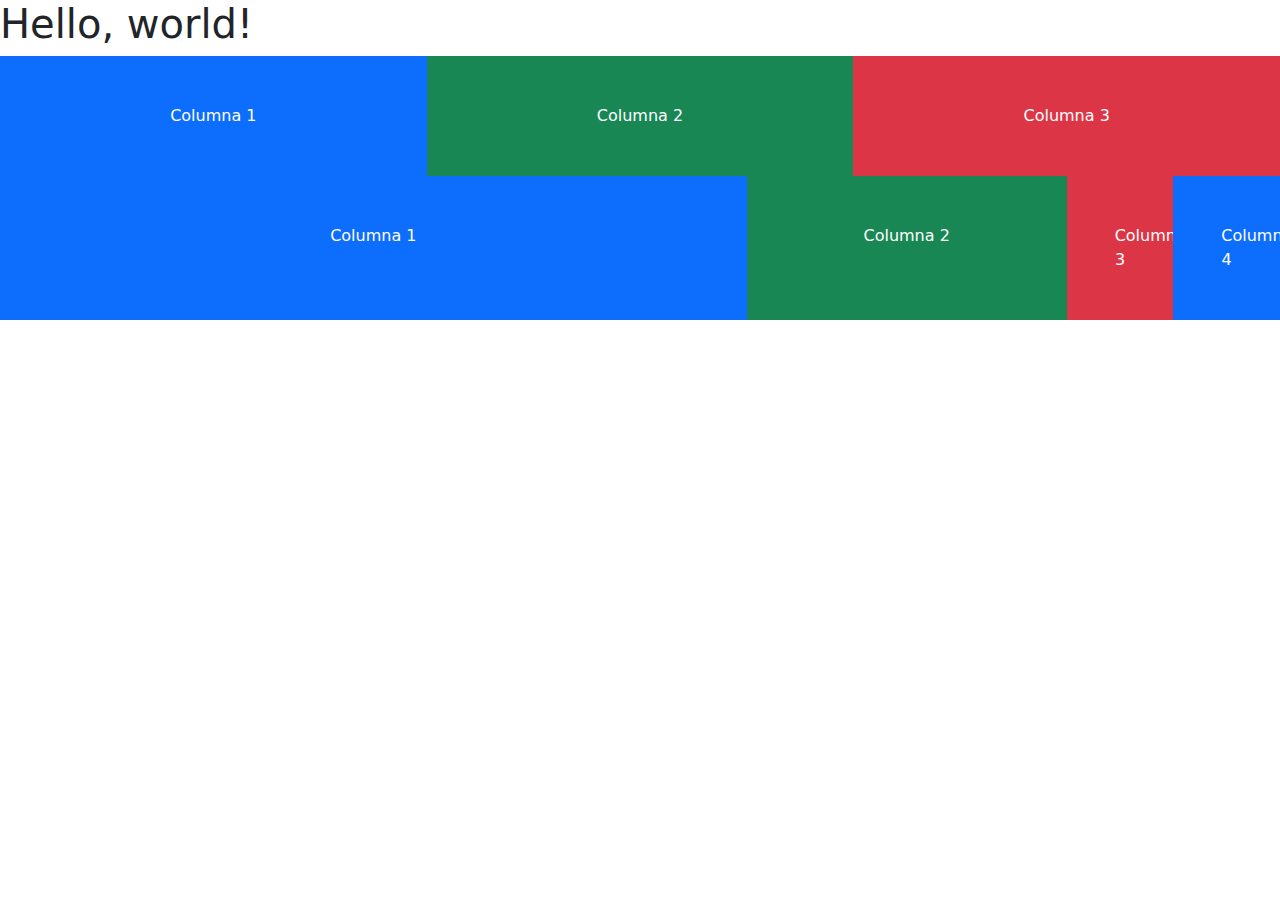
<file: columnas/index.html>
<!doctype html>
<html lang="es">
  <head>
    <meta charset="utf-8">
    <meta name="viewport" content="width=device-width, initial-scale=1">
    <title>Bootstrap demo</title>
    <link href="https://cdn.jsdelivr.net/npm/bootstrap@5.3.3/dist/css/bootstrap.min.css" rel="stylesheet" integrity="sha384-QWTKZyjpPEjISv5WaRU9OFeRpok6YctnYmDr5pNlyT2bRjXh0JMhjY6hW+ALEwIH" crossorigin="anonymous">
  </head>
  <body>
    <h1>Hello, world!</h1>
    <!-- 3 columnas -->
    <div class="container-fluid text-center text-white">
        <div class="row">
            <div class="col-4 bg-primary p-5">Columna 1</div>
            <div class="col-4 bg-success p-5">Columna 2</div>
            <div class="col-4 bg-danger p-5">Columna 3</div>
        </div>
    </div>
    <div class="container-fluid text-center text-white">
        <div class="row">
            <div class="col-md-7 col-sm-12 bg-primary p-5">Columna 1</div>
            <div class="col-md-3 col-sm-12 bg-success p-5">Columna 2</div>
            <div class="col-md-1 col-sm-12 bg-danger p-5">Columna 3</div>
            <div class="col-md-1 col-sm-12 bg-primary p-5">Columna 4</div>
        </div>
    </div>
    <!-- Bootstrap j5 -->
    <script src="https://cdn.jsdelivr.net/npm/@popperjs/core@2.11.8/dist/umd/popper.min.js" integrity="sha384-I7E8VVD/ismYTF4hNIPjVp/Zjvgyol6VFvRkX/vR+Vc4jQkC+hVqc2pM8ODewa9r" crossorigin="anonymous"></script>
    <script src="https://cdn.jsdelivr.net/npm/bootstrap@5.3.3/dist/js/bootstrap.min.js" integrity="sha384-0pUGZvbkm6XF6gxjEnlmuGrJXVbNuzT9qBBavbLwCsOGabYfZo0T0to5eqruptLy" crossorigin="anonymous"></script>
  </body>
</html>
</file>
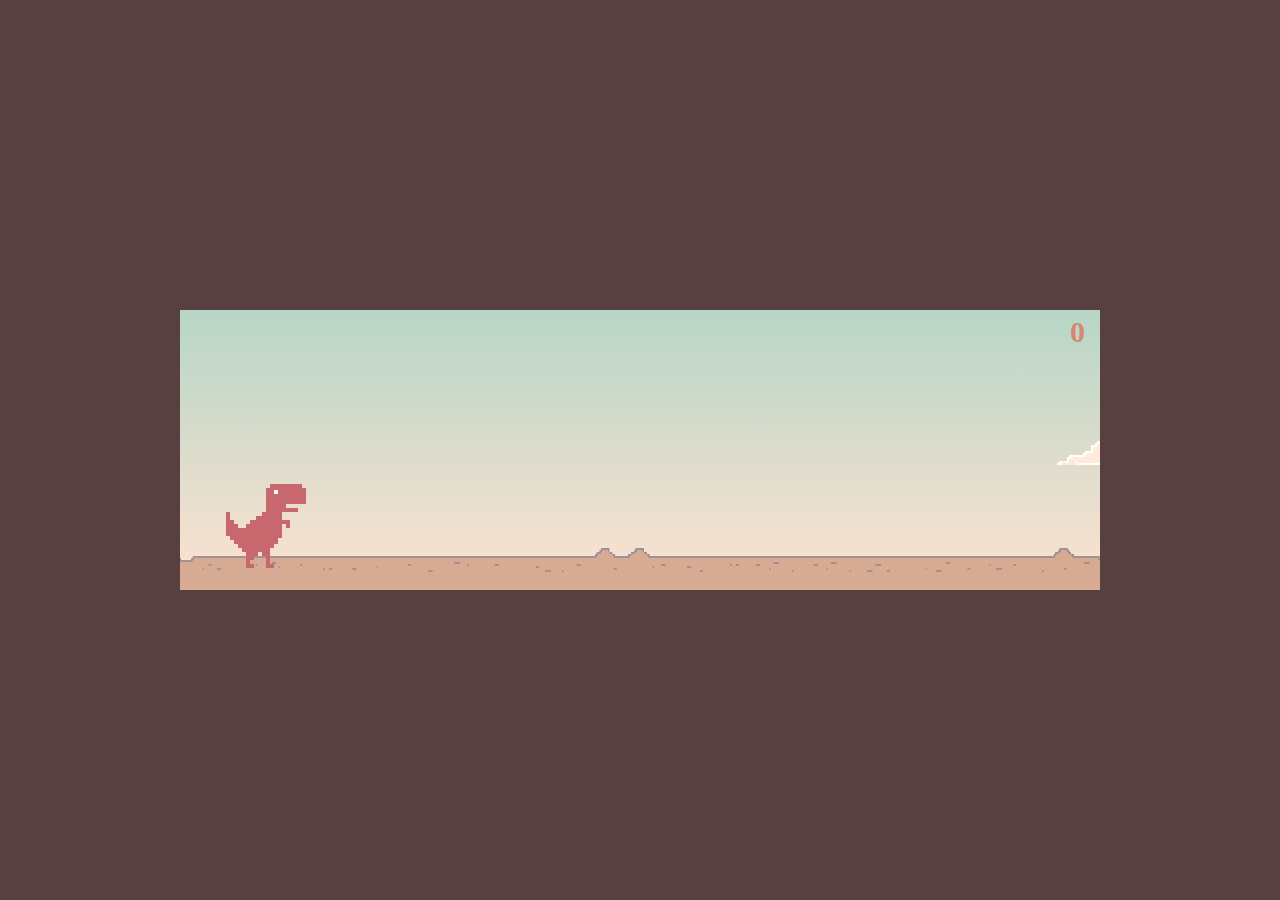
<file: dinosaurio/index.html>
<!DOCTYPE html>
<html lang="es">
<head>
    <meta charset="UTF-8">
    <meta name="viewport" content="width=device-width, initial-scale=1.0">
    <link rel="stylesheet" href="./assets/css/styles.css">
    <title>Dinosaurio Chrome V1</title>
</head>
<style>
    .dino {
        width: 84px;
        height: 84px;
    
        position: absolute;
        bottom: 22px;
        left: 42px;
        z-index: 2;
    
        background: url(./assets/img/dino.png) repeat-x 0px 0px;
        background-size: 336px 84px;
        background-position-x: 0px;
    
    }
    
    .dino-corriendo {
        animation: animarDino 0.25s steps(2) infinite;
    }
    .dino-estrellado {
        background-position-x: -252px;
    }
    
    .suelo {
        width: 200%;
        height: 42px;
    
        position: absolute;
        bottom: 0;
        left: 0;
    
        background: url(./assets/img/suelo.png) repeat-x 0px 0px;
        background-size: 50% 42px;
    
    }
    
    .cactus{
        width: 46px;
        height: 96px;
    
        position: absolute;
        bottom: 16px;
        left: 600px;
        z-index: 1;
    
        background: url(./assets/img/cactus1.png) no-repeat;
    }
    .cactus2{
        width: 98px;
        height: 66px;
    
        background: url(./assets/img/cactus2.png) no-repeat;
    }
    
    .nube{
        width: 92px;
        height: 26px;
    
        position: absolute;
        z-index: 0;
    
        background: url(./assets/img/nube.png) no-repeat;
        background-size: 92px 26px;
    }
</style>
<body>
    <div class="contenedor">

        <div class="suelo"></div>
        
        <div class="dino dino-corriendo"></div>

        <div class="score">0</div>

    </div>

    <div class="game-over">GAME OVER</div>
    

<script src="./assets/js/actions.js"></script>
</body>
</html>
</file>
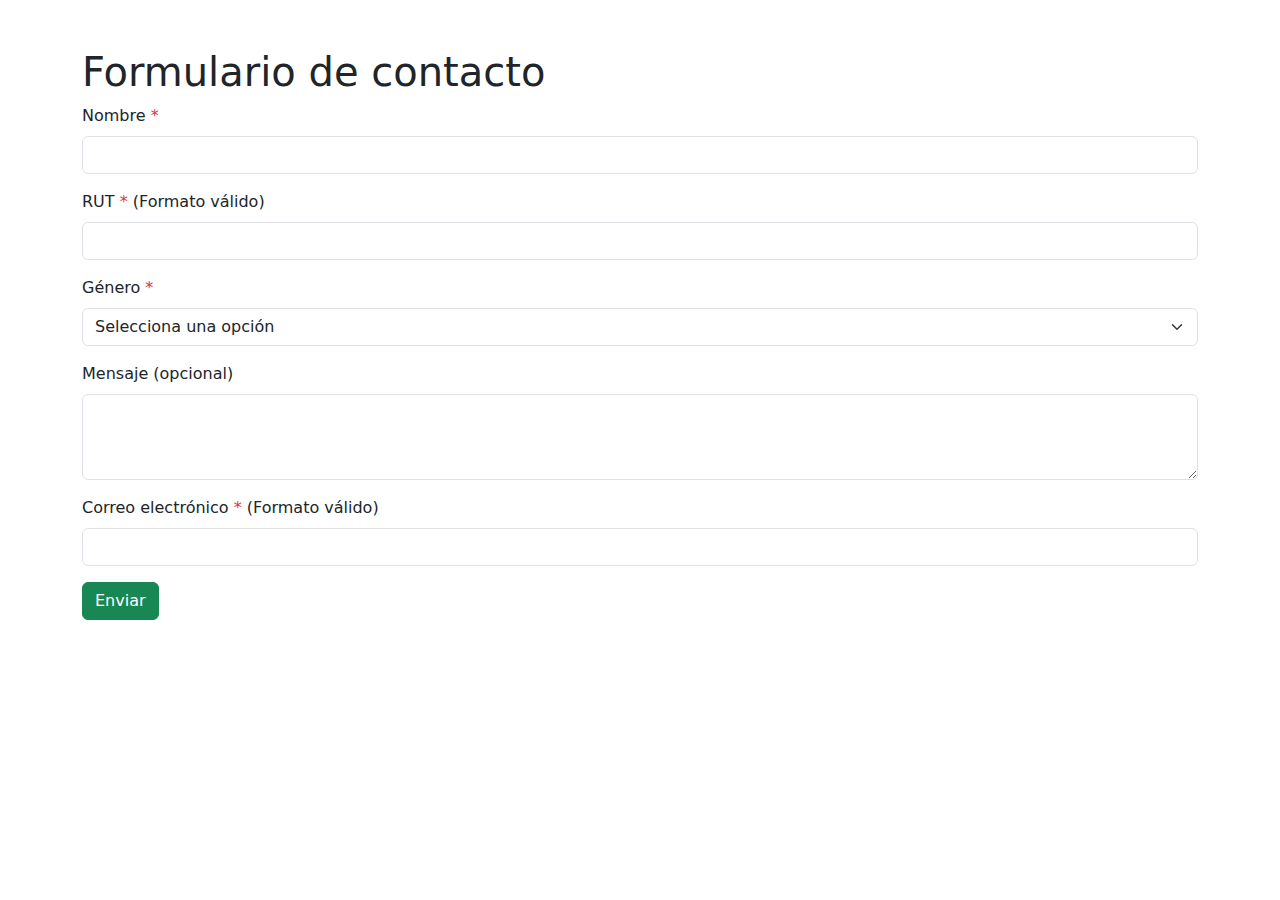
<file: duoc uc/index.html>
<!DOCTYPE html>
<html lang="es">
<head>
  <meta charset="utf-8">
  <meta name="viewport" content="width=device-width, initial-scale=1">
  <title>Formulario de Contacto</title>
  <link href="https://cdn.jsdelivr.net/npm/bootstrap@5.3.3/dist/css/bootstrap.min.css" rel="stylesheet" integrity="sha384-QWTKZyjpPEjISv5WaRU9OFeRpok6YctnYmDr5pNlyT2bRjXh0JMhjY6hW+ALEwIH" crossorigin="anonymous">
</head>
<body>
    <div class="container py-5">
        <h1>Formulario de contacto</h1>
        <form id="myForm" onsubmit="return validarFormulario()">
            <div class="mb-3">
              <label for="nombre" class="form-label">Nombre <span class="text-danger">*</span></label>
              <input type="text" class="form-control" id="nombre" aria-describedby="nombreError">
              <div id="nombreError" class="text-danger"></div>
            </div>
            <div class="mb-3">
              <label for="rut" class="form-label">RUT <span class="text-danger">*</span> (Formato válido)</label>
              <input type="text" class="form-control" id="rut" aria-describedby="rutError">
              <div id="rutError" class="text-danger"></div>
            </div>
            <div class="mb-3">
              <label for="genero" class="form-label">Género <span class="text-danger">*</span></label>
              <select class="form-select" id="genero" aria-describedby="generoError">
                <option selected disabled value="">Selecciona una opción</option>
                <option value="masculino">Masculino</option>
                <option value="femenino">Femenino</option>
                <option value="otro">Otro</option>
              </select>
              <div id="generoError" class="text-danger"></div>
            </div>
            <div class="mb-3">
              <label for="mensaje" class="form-label">Mensaje (opcional)</label>
              <textarea class="form-control" id="mensaje" rows="3"></textarea>
            </div>
            <div class="mb-3">
              <label for="email" class="form-label">Correo electrónico <span class="text-danger">*</span> (Formato válido)</label>
              <input type="email" class="form-control" id="email" aria-describedby="emailError">
              <div id="emailError" class="text-danger"></div>
            </div>
            <input type="submit" value="Enviar" class="btn btn-success">
          </form>
    </div>
  <script src="https://cdn.jsdelivr.net/npm/bootstrap@5.3.3/dist/js/bootstrap.bundle.min.js" integrity="sha384-YvpcrYf0tY3lHB60NNkmXc5s9fDVZLESaAA55NDzOxhy9GkcIdslK1eN7N6jIeHz" crossorigin="anonymous"></script>
  <script src="./assets/js/actions.js"></script>
</body>
</html>
</file>
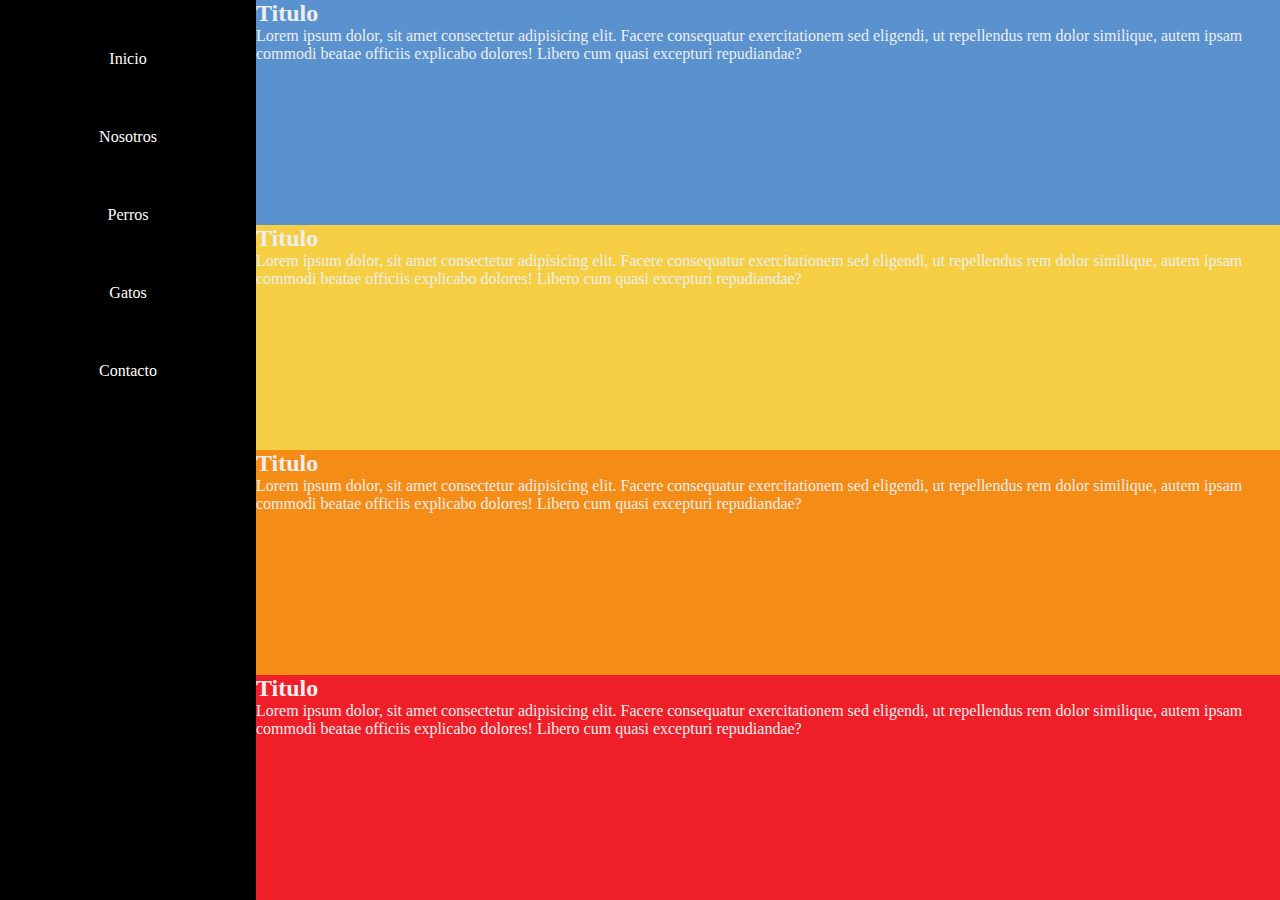
<file: htmlcss/index.html>
<!DOCTYPE html>
<html lang="es">
<head>
    <meta charset="UTF-8">
    <meta name="viewport" content="width=device-width, initial-scale=1.0">
    <link rel="stylesheet" href="./styles.css">
    <title>Actividad CSS</title>
</head>
<body>
    <section class="caja">
        <div class="columna20">
            <ul>
                <li class="boton"><a href="">Inicio</a></li>
                <li class="boton"><a href="">Nosotros</a></li>
                <li class="boton"><a href="">Perros</a></li>
                <li class="boton"><a href="">Gatos</a></li>
                <li class="boton"><a href="">Contacto</a></li>
            </ul>
        </div>
        <div class="columna80">

            <div class="caja25 caja1">
                <h2>Titulo</h2>
                <p>Lorem ipsum dolor, sit amet consectetur adipisicing elit. Facere consequatur exercitationem sed eligendi, ut repellendus rem dolor similique, autem ipsam commodi beatae officiis explicabo dolores! Libero cum quasi excepturi repudiandae?</p>
            </div>
            <div class="caja25 caja2">
                <h2>Titulo</h2>
                <p>Lorem ipsum dolor, sit amet consectetur adipisicing elit. Facere consequatur exercitationem sed eligendi, ut repellendus rem dolor similique, autem ipsam commodi beatae officiis explicabo dolores! Libero cum quasi excepturi repudiandae?</p>
            </div>
            <div class="caja25 caja3">
                <h2>Titulo</h2>
                <p>Lorem ipsum dolor, sit amet consectetur adipisicing elit. Facere consequatur exercitationem sed eligendi, ut repellendus rem dolor similique, autem ipsam commodi beatae officiis explicabo dolores! Libero cum quasi excepturi repudiandae?</p>
            </div>
            <div class="caja25 caja4">
                <h2>Titulo</h2>
                <p>Lorem ipsum dolor, sit amet consectetur adipisicing elit. Facere consequatur exercitationem sed eligendi, ut repellendus rem dolor similique, autem ipsam commodi beatae officiis explicabo dolores! Libero cum quasi excepturi repudiandae?</p>
            </div>

        </div>
    </section>
</body>
</html>
</file>
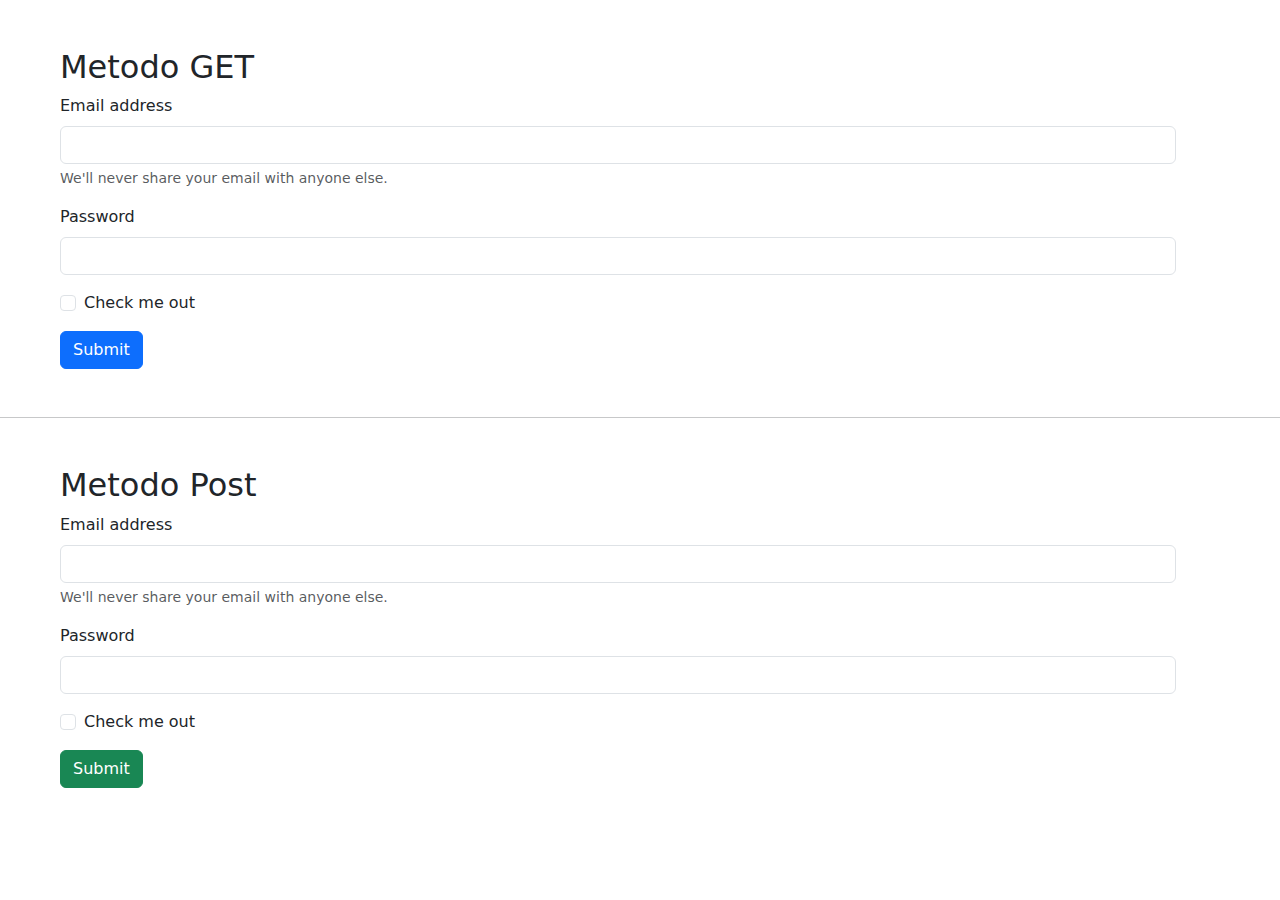
<file: nuevo/index.html>
<!doctype html>
<html lang="es">
  <head>
    <meta charset="utf-8">
    <meta name="viewport" content="width=device-width, initial-scale=1">
    <title>GET y POST</title>
    <link href="https://cdn.jsdelivr.net/npm/bootstrap@5.3.3/dist/css/bootstrap.min.css" rel="stylesheet" integrity="sha384-QWTKZyjpPEjISv5WaRU9OFeRpok6YctnYmDr5pNlyT2bRjXh0JMhjY6hW+ALEwIH" crossorigin="anonymous">
  </head>
  <body>
    <div class="container m-5">
        <h2>Metodo GET</h2>
        <form method="get" action="index.html">
            <div class="mb-3">
              <label for="exampleInputEmail1" class="form-label">Email address</label>
              <input name="correo" type="email" class="form-control" id="exampleInputEmail1" aria-describedby="emailHelp">
              <div id="emailHelp" class="form-text">We'll never share your email with anyone else.</div>
            </div>
            <div class="mb-3">
              <label for="exampleInputPassword1" class="form-label">Password</label>
              <input name="clave" type="password" class="form-control" id="exampleInputPassword1">
            </div>
            <div class="mb-3 form-check">
              <input type="checkbox" class="form-check-input" id="exampleCheck1">
              <label class="form-check-label" for="exampleCheck1">Check me out</label>
            </div>
            <button type="submit" class="btn btn-primary">Submit</button>
          </form>
    </div>
    <hr>
    <div class="container m-5">
        <h2>Metodo Post</h2>
        <form method="post" action="index.html">
            <div class="mb-3">
              <label for="exampleInputEmail1" class="form-label">Email address</label>
              <input name="correo" type="email" class="form-control" id="exampleInputEmail1" aria-describedby="emailHelp">
              <div id="emailHelp" class="form-text">We'll never share your email with anyone else.</div>
            </div>
            <div class="mb-3">
              <label for="exampleInputPassword1" class="form-label">Password</label>
              <input name="clave" type="password" class="form-control" id="exampleInputPassword1">
            </div>
            <div class="mb-3 form-check">
              <input type="checkbox" class="form-check-input" id="exampleCheck1">
              <label class="form-check-label" for="exampleCheck1">Check me out</label>
            </div>
            <button type="submit" class="btn btn-success">Submit</button>
          </form>
    </div>
    
    <script src="https://cdn.jsdelivr.net/npm/bootstrap@5.3.3/dist/js/bootstrap.bundle.min.js" integrity="sha384-YvpcrYf0tY3lHB60NNkmXc5s9fDVZLESaAA55NDzOxhy9GkcIdslK1eN7N6jIeHz" crossorigin="anonymous"></script>
  </body>
</html>
</file>
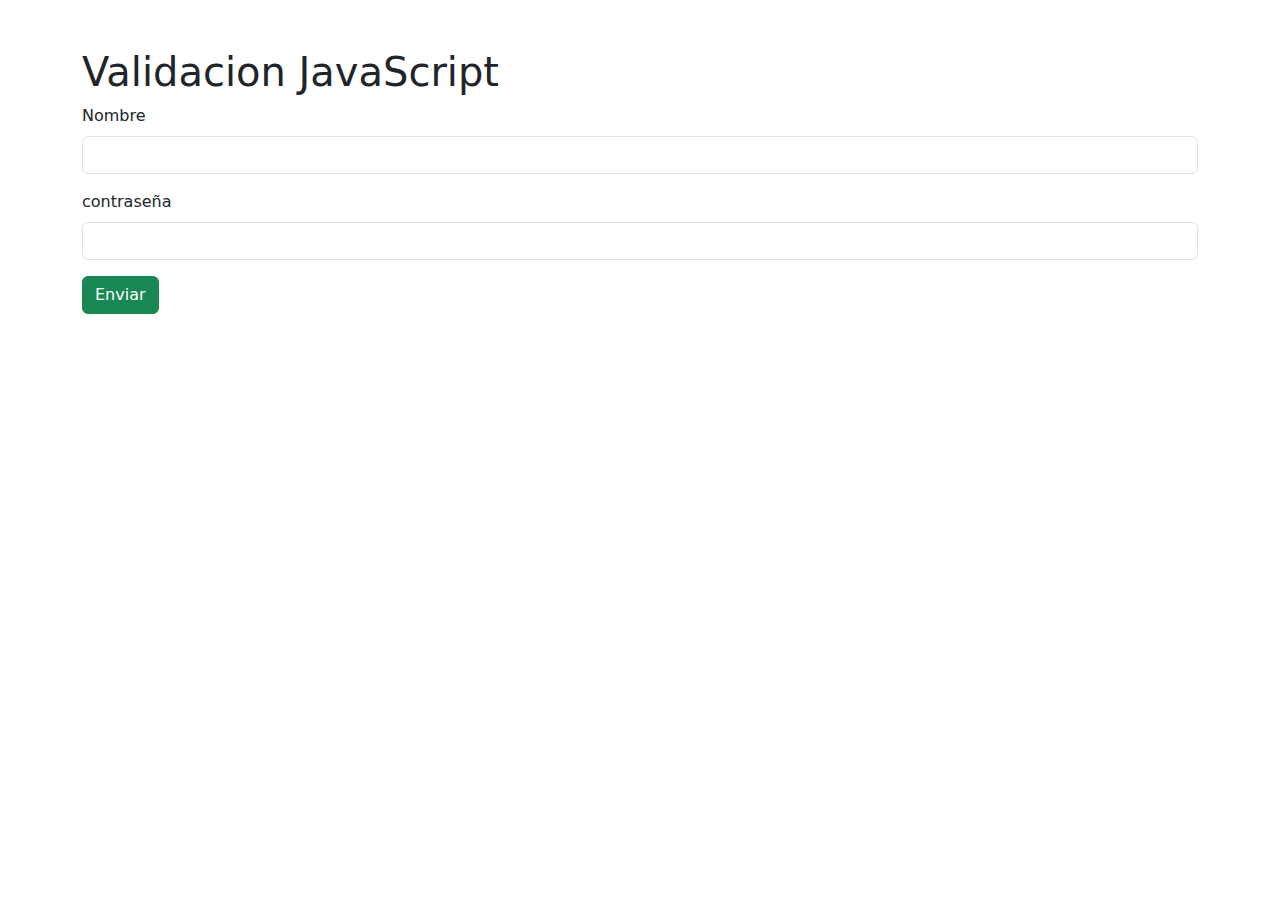
<file: validar jc/index.html>
<!doctype html>
<html lang="es">
  <head>
    <meta charset="utf-8">
    <meta name="viewport" content="width=device-width, initial-scale=1">
    <title>Validacion js</title>
    <link href="https://cdn.jsdelivr.net/npm/bootstrap@5.3.3/dist/css/bootstrap.min.css" rel="stylesheet" integrity="sha384-QWTKZyjpPEjISv5WaRU9OFeRpok6YctnYmDr5pNlyT2bRjXh0JMhjY6hW+ALEwIH" crossorigin="anonymous">
  </head>
  <body>
    <div class="container py-5">
        <h1>Validacion JavaScript</h1>
        <form id="myForm">
            <div class="mb-3">
              <label for="exampleInputEmail1" class="form-label">Nombre</label>
              <input type="text" class="form-control" id="nombre" aria-describedby="emailHelp">
              <div id="nombreError" class="text-danger"></div>
            </div>
            <div class="mb-3">
              <label for="exampleInputPassword1" class="form-label">contraseña</label>
              <input type="password" class="form-control" id="password">
              <div id="passwordError" class="text-danger"></div>
            </div>
            <input type="submit" value="Enviar" class="btn btn-success">
          </form>
    </div>
    <script src="./assets/js/actions.js"></script>
    <script src="https://cdn.jsdelivr.net/npm/bootstrap@5.3.3/dist/js/bootstrap.bundle.min.js" integrity="sha384-YvpcrYf0tY3lHB60NNkmXc5s9fDVZLESaAA55NDzOxhy9GkcIdslK1eN7N6jIeHz" crossorigin="anonymous"></script>
  </body>
</html>
</file>
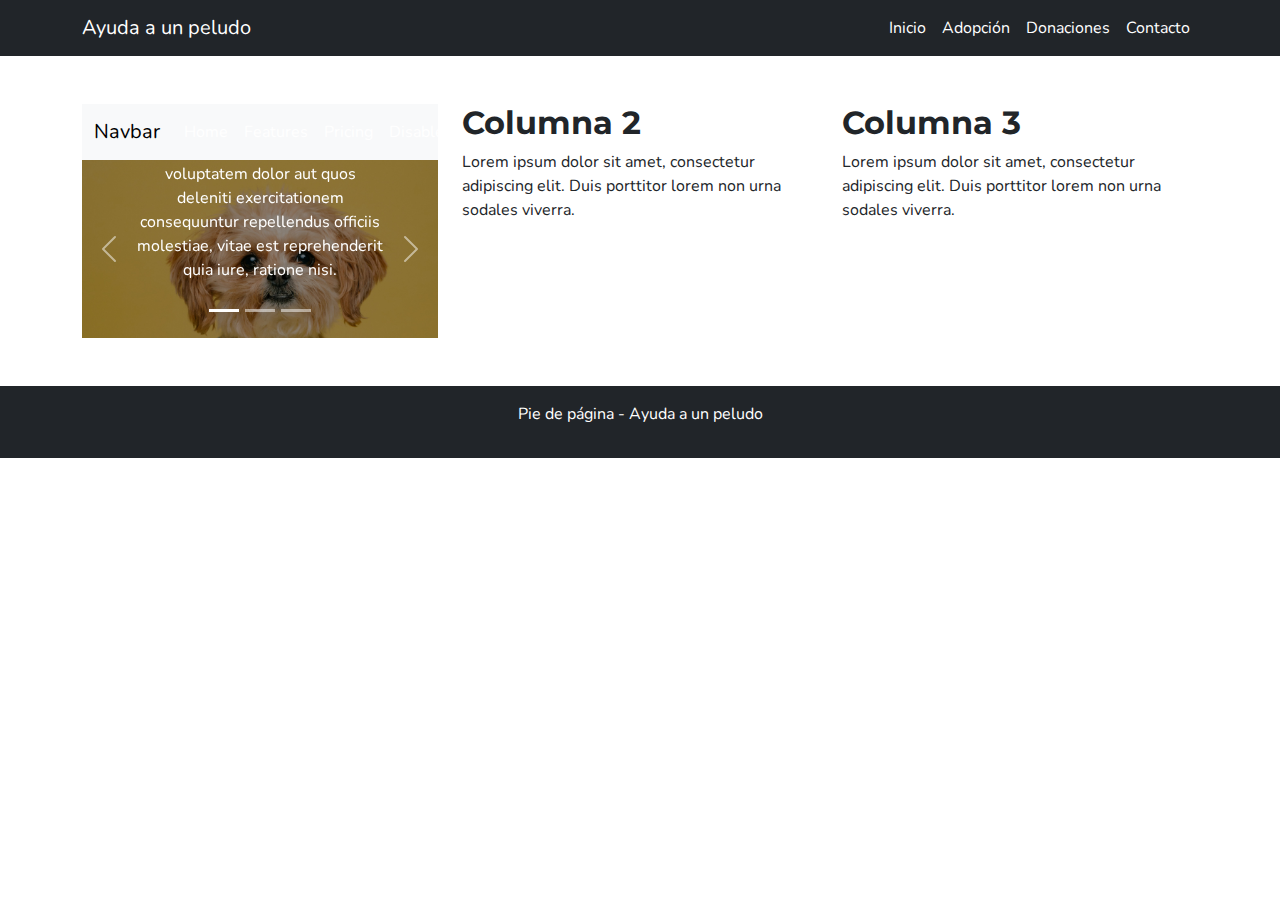
<file: bootstraptarea/assets/index.html>
<!DOCTYPE html>
<html lang="es">
<head>
    <meta charset="UTF-8">
    <meta name="viewport" content="width=device-width, initial-scale=1.0">
    <title>Ayuda a un peludo</title>
    <!-- Bootstrap CSS -->
    <link href="https://cdn.jsdelivr.net/npm/bootstrap@5.3.3/dist/css/bootstrap.min.css" rel="stylesheet">
    <!-- Google Fonts -->
    <link rel="stylesheet" href="https://fonts.googleapis.com/css?family=Montserrat:700|Nunito">
    <!-- Font Awesome -->
    <link rel="stylesheet" href="https://cdnjs.cloudflare.com/ajax/libs/font-awesome/5.15.4/css/all.min.css">
    <!-- Custom Styles -->
    <style>
        /* Customizing Bootstrap styles */
        body {
            font-family: 'Nunito', sans-serif;
        }
        h1, h2, h3, h4, h5, h6 {
            font-family: 'Montserrat', sans-serif;
            font-weight: bold;
        }
        .navbar-nav .nav-link {
            color: #ffffff !important;
        }
        .navbar-nav .nav-link:hover {
            color: #FF935D !important;
        }
        .navbar-toggler-icon {
            color: #ffffff;
        }
        /* Define custom colors */
        .title-color {
            color: #470C6C;
        }
        .button-active {
            background-color: #FF935D;
            border-color: #FF935D;
        }
        .pet-name {
            color: #7B7B7B;
        }
    </style>
</head>
<body>
<!-- Navbar -->
<nav class="navbar navbar-expand-lg navbar-dark bg-dark">
    <div class="container">
        <a class="navbar-brand" href="#">Ayuda a un peludo</a>
        <button class="navbar-toggler" type="button" data-bs-toggle="collapse" data-bs-target="#navbarNav"
                aria-controls="navbarNav" aria-expanded="false" aria-label="Toggle navigation">
            <span class="navbar-toggler-icon"></span>
        </button>
        <div class="collapse navbar-collapse" id="navbarNav">
            <ul class="navbar-nav ms-auto">
                <li class="nav-item">
                    <a class="nav-link active" aria-current="page" href="#">Inicio</a>
                </li>
                <li class="nav-item">
                    <a class="nav-link" href="#">Adopción</a>
                </li>
                <li class="nav-item">
                    <a class="nav-link" href="#">Donaciones</a>
                </li>
                <li class="nav-item">
                    <a class="nav-link" href="#">Contacto</a>
                </li>
            </ul>
        </div>
    </div>
</nav>

<!-- Row with columns -->
<div class="container mt-5">
    <div class="row">
        <div class="col-sm-4">
            <!-- Este es el contenido de la columna 1 -->
            <nav class="navbar navbar-expand-lg bg-body-tertiary">
                <div class="container-fluid">
                    <a class="navbar-brand" href="#">Navbar</a>
                    <button class="navbar-toggler" type="button" data-bs-toggle="collapse"
                            data-bs-target="#navbarNav" aria-controls="navbarNav" aria-expanded="false"
                            aria-label="Toggle navigation">
                        <span class="navbar-toggler-icon"></span>
                    </button>
                    <div class="collapse navbar-collapse" id="navbarNav">
                        <ul class="navbar-nav">
                            <li class="nav-item">
                                <a class="nav-link active" aria-current="page" href="#">Home</a>
                            </li>
                            <li class="nav-item">
                                <a class="nav-link" href="#">Features</a>
                            </li>
                            <li class="nav-item">
                                <a class="nav-link" href="#">Pricing</a>
                            </li>
                            <li class="nav-item">
                                <a class="nav-link disabled" aria-disabled="true">Disabled</a>
                            </li>
                        </ul>
                    </div>
                </div>
            </nav>
            <div id="carouselExampleCaptions" class="carousel slide">
                <div class="carousel-indicators">
                    <button type="button" data-bs-target="#carouselExampleCaptions" data-bs-slide-to="0"
                            class="active" aria-current="true" aria-label="Slide 1"></button>
                    <button type="button" data-bs-target="#carouselExampleCaptions" data-bs-slide-to="1"
                            aria-label="Slide 2"></button>
                    <button type="button" data-bs-target="#carouselExampleCaptions" data-bs-slide-to="2"
                            aria-label="Slide 3"></button>
                </div>
                <div class="carousel-inner">
                    <div class="carousel-item active">
                        <img src="./img/slide1.jpg" class="d-block w-100" alt="...">
                        <div class="carousel-caption d-none d-md-block">
                            <h5>First slide label</h5>
                            <p>Lorem ipsum, dolor sit amet consectetur adipisicing elit. Placeat, rerum sint. Incidunt quam voluptatem dolor aut quos deleniti exercitationem consequuntur repellendus officiis molestiae, vitae est reprehenderit quia iure, ratione nisi.</p>
                        </div>
                    </div>
                    <div class="carousel-item">
                        <img src="./img/slide4.jpg" class="d-block w-100" alt="...">
                        <div class="carousel-caption d-none d-md-block">
                            <h5>Second slide label</h5>
                            <p>Lorem ipsum, dolor sit amet consectetur adipisicing elit. Placeat, rerum sint. Incidunt quam voluptatem dolor aut quos deleniti exercitationem consequuntur repellendus officiis molestiae, vitae est reprehenderit quia iure, ratione nisi.</p>
                        </div>
                    </div>
                    <div class="carousel-item">
                        <img src="./img/slide3.jpg" class="d-block w-100" alt="...">
                        <div class="carousel-caption d-none d-md-block">
                            <h5>Third slide label</h5>
                            <p>Lorem ipsum, dolor sit amet consectetur adipisicing elit. Placeat, rerum sint. Incidunt quam voluptatem dolor aut quos deleniti exercitationem consequuntur repellendus officiis molestiae, vitae est reprehenderit quia iure, ratione nisi.</p>
                        </div>
                    </div>
                </div>
                <button class="carousel-control-prev" type="button" data-bs-target="#carouselExampleCaptions"
                        data-bs-slide="prev">
                    <span class="carousel-control-prev-icon" aria-hidden="true"></span>
                    <span class="visually-hidden">Previous</span>
                </button>
                <button class="carousel-control-next" type="button" data-bs-target="#carouselExampleCaptions"
                        data-bs-slide="next">
                    <span class="carousel-control-next-icon" aria-hidden="true"></span>
                    <span class="visually-hidden">Next</span>
                </button>
            </div>
        </div>
        <div class="col-sm-4">
            <!-- Este es el contenido de la columna 2 -->
            <h2>Columna 2</h2>
            <p>Lorem ipsum dolor sit amet, consectetur adipiscing elit. Duis porttitor lorem non urna sodales viverra.</p>
        </div>
        <div class="col-sm-4">
            <!-- Este es el contenido de la columna 3 -->
            <h2>Columna 3</h2>
            <p>Lorem ipsum dolor sit amet, consectetur adipiscing elit. Duis porttitor lorem non urna sodales viverra.</p>
        </div>
    </div>
</div>

<!-- Footer -->
<footer class="bg-dark text-center text-white p-3 mt-5">
    <p>Pie de página - Ayuda a un peludo</p>
</footer>

<!-- Bootstrap JS -->
<script src="https://cdn.jsdelivr.net/npm/@popperjs/core@2.11.8/dist/umd/popper.min.js"></script>
<script src="https://cdn.jsdelivr.net/npm/bootstrap@5.3.3/dist/js/bootstrap.min.js"></script>
</body>
</html>
</file>
<file: dinosaurio/assets/css/styles.css>
* {
    padding: 0;
    margin: 0;
}

body{
    height: 100vh;
    background: #584040;
    display: flex;
    align-items: center;
}

.contenedor {
    width: 920px;
    height: 280px;
    margin: 0 auto;
    
    position: relative;

    background: linear-gradient(#b7d6c7, transparent) #ffe2d1;
    transition: background-color 1s linear;
    overflow: hidden;
}

.mediodia {
    background-color: #ffdcf3;
}

.tarde {
    background-color: #ffadad;
}

.noche {
    background-color: #aca8c7;
}
.score{
    width: 100px;
    height: 30px;

    position: absolute;
    top: 5px;
    right: 15px;
    z-index: 10;

    color: #d48871;
    font-family: Verdana;
    font-size: 30px;
    font-weight: bold;
    text-align: right;
}

.game-over{
    display: none;

    position: absolute;
    width: 100%;


    text-align: center;
    color: #7e928b;
    font-size: 30px;
    font-family: Verdana;
    font-weight: 700;
}

@keyframes animarDino{
    from{
        background-position-x: -84px;
    }
    to{
        background-position-x: -252px;
    }
}
</file>
<file: htmlcss/styles.css>
:root{
    --color1: #5A92CF;
    --color2: #F5CE43;
    --color3: #F48C16;
    --color4: #EE1F29;
    --color5: #000000;
    --color6: #EEEEEE;
    --color7: #FFFFFF;
}


*{
    margin: 0px;
    padding: 0px;
}
.caja{
    display: flex;
}
.columna20{
    width: 20%;
    background-color: var(--color5);
    padding-top: 20px;
}
.columna80{
    width: 80%;
}
.boton{
    text-align: center;
    padding: 15px;
    padding: 30px;
}
a{
    color: var(--color7);
    text-decoration:none;
}
.caja25{
    height: 25vh;
    color: #EEEEEE;
}
.caja1{
    background-color: var(--color1);
}
.caja2{
    background-color: var(--color2);
}
.caja3{
    background-color: var(--color3);
}
.caja4{
    background-color: var(--color4);
}
</file>
